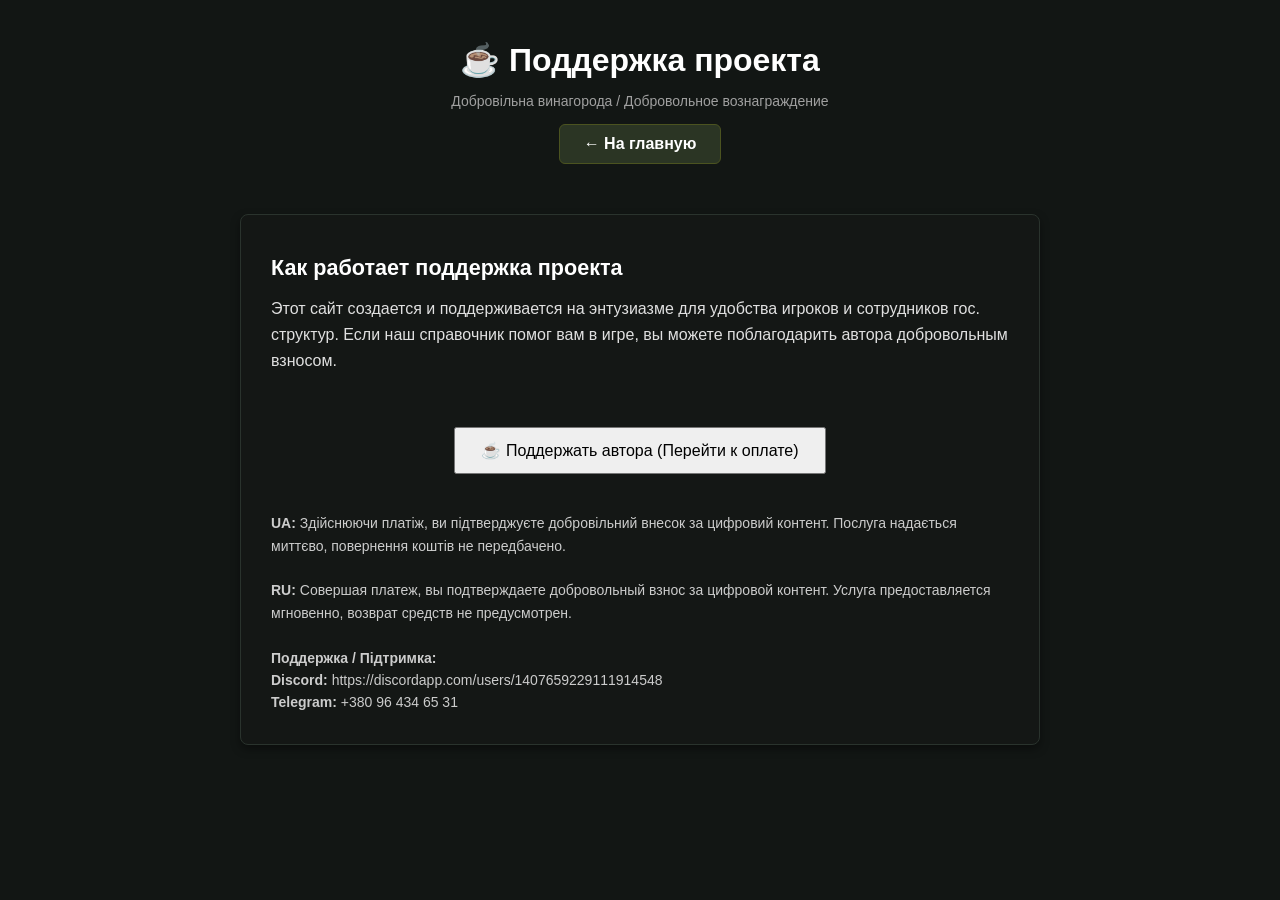
<file: donate.html>
<!DOCTYPE html>
<html lang="ru">
<head>
    <meta charset="UTF-8">
    <meta name="viewport" content="width=device-width, initial-scale=1.0">
    <title>Добровольное вознаграждение | RP-Справочник</title>
    <link rel="stylesheet" href="style.css?v=5">
</head>
<body>
    <header>
        <h1>☕ Поддержка проекта</h1>
        <p class="subtitle">Добровільна винагорода / Добровольное вознаграждение</p>
        
        <!-- Кнопка возврата назад на главную -->
        <div class="category-buttons" style="margin-top: 15px;">
            <a href="index.html">
                <button class="cat-btn cat-all">← На главную</button>
            </a>
        </div>
    </header>

    <main style="max-width: 800px; margin: 30px auto; padding: 0 20px;">
        <div class="card uk" style="padding: 30px;">
            <h2>Как работает поддержка проекта</h2>
            <p style="margin-top: 15px; line-height: 1.6;">
                Этот сайт создается и поддерживается на энтузиазме для удобства игроков и сотрудников гос. структур. Если наш справочник помог вам в игре, вы можете поблагодарить автора добровольным взносом.
            </p>
            <br>
            
            <!-- Сама кнопка доната -->
            <div style="text-align: center; margin: 20px 0;">
                <a href="ССЫЛКА_НА_ДОНАТ" target="_blank">
                    <button class="btn-donate" style="padding: 12px 25px; font-size: 16px;">☕ Поддержать автора (Перейти к оплате)</button>
                </a>
            </div>
            <br>

            <div class="donate-disclaimer" style="font-size: 14px; opacity: 0.9; line-height: 1.6;">
                <b>UA:</b> Здійснюючи платіж, ви підтверджуєте добровільний внесок за цифровий контент. Послуга надається миттєво, повернення коштів не передбачено.<br><br>
                <b>RU:</b> Совершая платеж, вы подтверждаете добровольный взнос за цифровой контент. Услуга предоставляется мгновенно, возврат средств не предусмотрен.<br><br>
                <b>Поддержка / Підтримка:</b><br>
                <b>Discord:</b> https://discordapp.com/users/1407659229111914548<br>
                <b>Telegram:</b> +380 96 434 65 31
            </div>
        </div>
    </main>
</body>
</html>
</file>
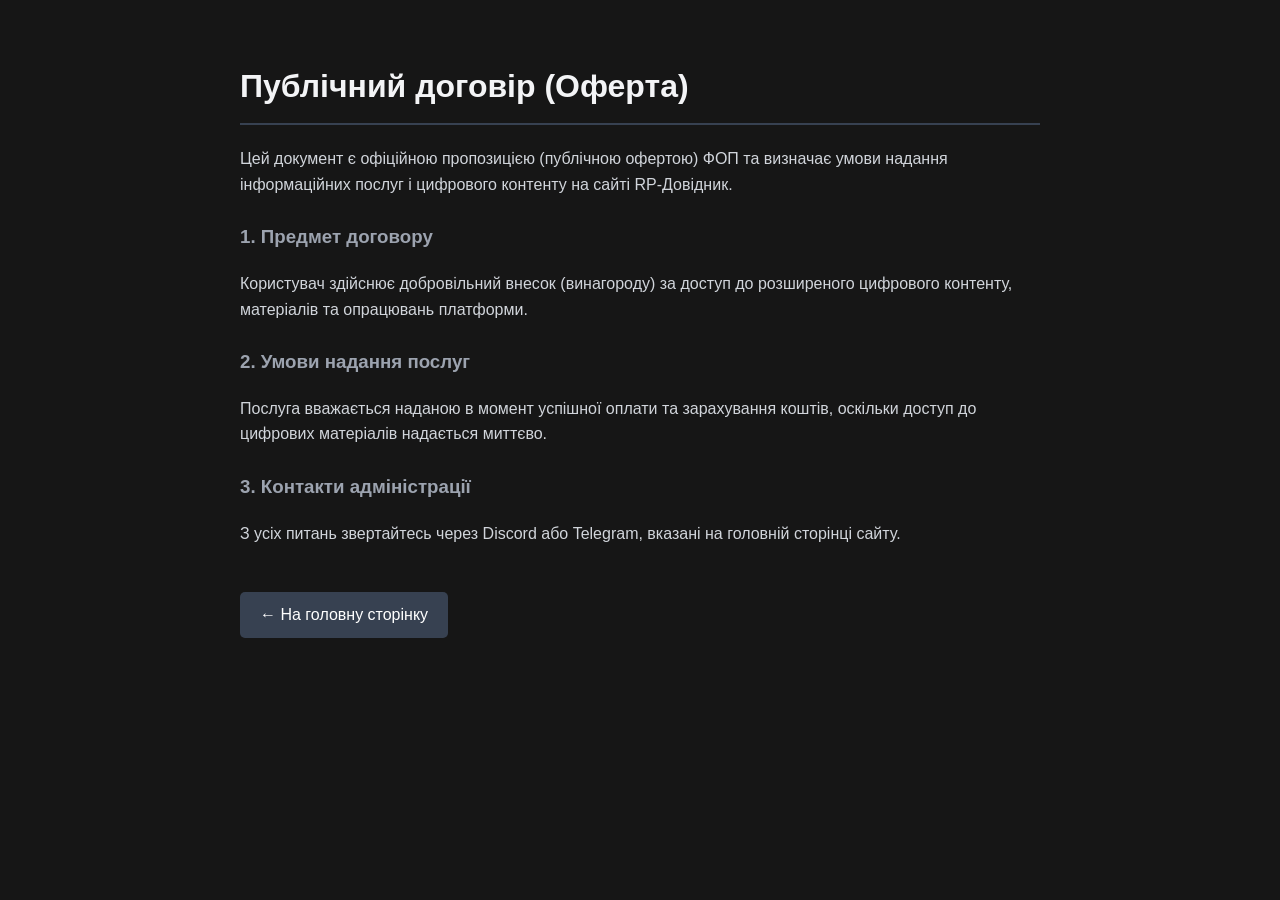
<file: oferta.html>
<!DOCTYPE html>
<html lang="uk">
<head>
    <meta charset="UTF-8">
    <title>Публічна оферта — RP Довідник</title>
    <style>
        body { font-family: Arial, sans-serif; background-color: #161616; color: #e5e7eb; padding: 40px; line-height: 1.6; max-width: 800px; margin: auto; }
        h1 { color: #f3f4f6; border-bottom: 2px solid #374151; padding-bottom: 10px; }
        h3 { color: #9ca3af; margin-top: 25px; }
        p { color: #d1d5db; }
        a { color: #60a5fa; text-decoration: none; }
        a:hover { text-decoration: underline; }
        .back-link { display: inline-block; margin-top: 30px; padding: 10px 20px; background-color: #374151; color: #fff; border-radius: 5px; }
    </style>
</head>
<body>
    <h1>Публічний договір (Оферта)</h1>
    <p>Цей документ є офіційною пропозицією (публічною офертою) ФОП та визначає умови надання інформаційних послуг і цифрового контенту на сайті RP-Довідник.</p>
    
    <h3>1. Предмет договору</h3>
    <p>Користувач здійснює добровільний внесок (винагороду) за доступ до розширеного цифрового контенту, матеріалів та опрацювань платформи.</p>
    
    <h3>2. Умови надання послуг</h3>
    <p>Послуга вважається наданою в момент успішної оплати та зарахування коштів, оскільки доступ до цифрових матеріалів надається миттєво.</p>

    <h3>3. Контакти адміністрації</h3>
    <p>З усіх питань звертайтесь через Discord або Telegram, вказані на головній сторінці сайту.</p>

    <a href="index.html" class="back-link">← На головну сторінку</a>
</body>
</html>
</file>
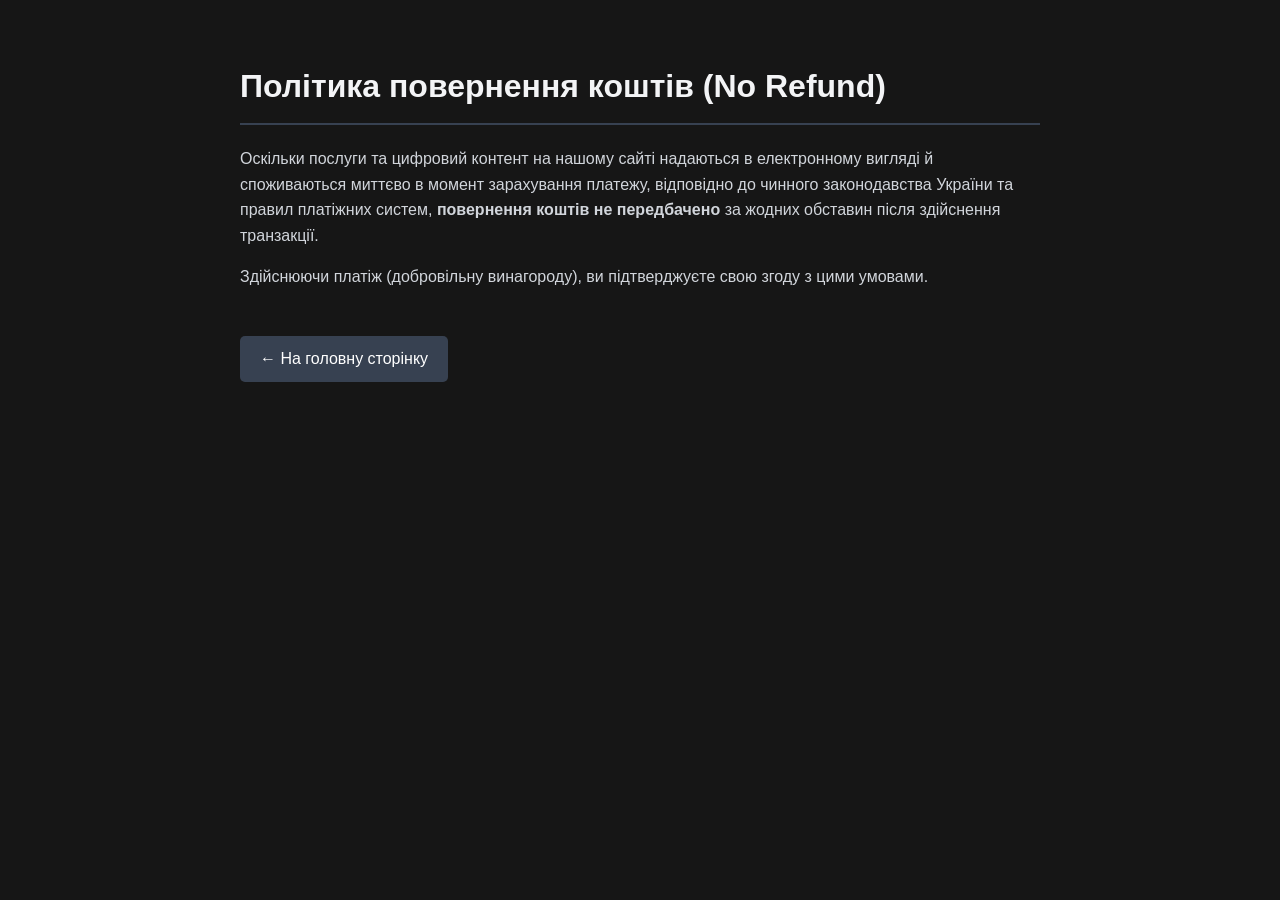
<file: refund.html>
<!DOCTYPE html>
<html lang="uk">
<head>
    <meta charset="UTF-8">
    <title>Умови повернення — RP Довідник</title>
    <style>
        body { font-family: Arial, sans-serif; background-color: #161616; color: #e5e7eb; padding: 40px; line-height: 1.6; max-width: 800px; margin: auto; }
        h1 { color: #f3f4f6; border-bottom: 2px solid #374151; padding-bottom: 10px; }
        p { color: #d1d5db; }
        a { color: #60a5fa; text-decoration: none; }
        a:hover { text-decoration: underline; }
        .back-link { display: inline-block; margin-top: 30px; padding: 10px 20px; background-color: #374151; color: #fff; border-radius: 5px; }
    </style>
</head>
<body>
    <h1>Політика повернення коштів (No Refund)</h1>
    <p>Оскільки послуги та цифровий контент на нашому сайті надаються в електронному вигляді й споживаються миттєво в момент зарахування платежу, відповідно до чинного законодавства України та правил платіжних систем, <b>повернення коштів не передбачено</b> за жодних обставин після здійснення транзакції.</p>
    <p>Здійснюючи платіж (добровільну винагороду), ви підтверджуєте свою згоду з цими умовами.</p>

    <a href="index.html" class="back-link">← На головну сторінку</a>
</body>
</html>
</file>
<file: style.css>
body {
  background-color: #121614;
  color: #e0e0e0;
  font-family: "Segoe UI", Tahoma, Geneva, Verdana, sans-serif;
  margin: 0;
  padding: 20px;
  display: flex;
  flex-direction: column;
  align-items: center;
}

header {
  text-align: center;
  margin-bottom: 20px;
  width: 100%;
  max-width: 1100px;
}

header h1 {
  color: #ffffff;
  margin-bottom: 5px;
}

.alpha-banner {
  background-color: #2b3524;
  border: 1px solid #4b5320;
  padding: 10px;
  border-radius: 6px;
  margin-bottom: 15px;
  font-size: 0.9rem;
  word-break: break-all; /* Эта строчка принудительно перенесет длинную ссылку */
}

.subtitle {
  font-size: 14px;
  color: #a0a0a0;
  text-align: center;
  padding: 0 15px;
  word-break: break-word;
}

.category-buttons {
  display: flex;
  justify-content: center;
  margin-top: 15px;
}

.cat-btn {
  background-color: #2b3524;
  color: #ffffff;
  border: 1px solid #4b5320;
  padding: 10px 24px;
  border-radius: 6px;
  cursor: pointer;
  font-size: 1rem;
  font-weight: 600;
  transition: background-color 0.2s;
}

.cat-btn:hover {
  background-color: #4b5320;
}

.search-container {
  width: 100%;
  max-width: 1100px;
  margin: 0 auto 25px auto;
}

#searchInput {
  width: 100%;
  padding: 14px 18px;
  background-color: #1c231e;
  border: 1px solid #4b5320;
  border-radius: 8px;
  color: #ffffff;
  font-size: 1.05rem;
  box-sizing: border-box;
  outline: none;
}

#searchInput:focus {
  border-color: #6b772e;
  box-shadow: 0 0 8px rgba(75, 83, 32, 0.6);
}

#articlesList {
  width: 100%;
  max-width: 1300px;
  margin: 0 auto;
}

.card {
  background-color: #1c231e;
  border: 1px solid #4b5320;
  border-radius: 8px;
  padding: 20px;
  margin-bottom: 18px;
  box-shadow: 0 4px 10px rgba(0, 0, 0, 0.4);
  width: 100%;
  box-sizing: border-box;
}

.card h2 {
  color: #ffffff !important;
  margin-top: 10px;
  margin-bottom: 10px;
  font-size: 1.35rem;
}

.badge {
  padding: 5px 12px;
  border-radius: 4px;
  font-weight: bold;
  font-size: 0.85rem;
  display: inline-block;
}

.badge-uk {
  background-color: #4b5320 !important;
  color: #ffffff !important;
}

.btn-group {
  display: flex;
  gap: 12px;
  flex-wrap: wrap;
  margin-top: 15px;
}

.btn-group a {
  text-decoration: none;
}

.btn-copy,
.btn-info {
  background-color: #2b3524;
  color: #ffffff;
  border: 1px solid #4b5320;
  padding: 9px 16px;
  border-radius: 6px;
  cursor: pointer;
  font-size: 0.95rem;
  transition:
    background-color 0.2s,
    transform 0.1s;
}

.btn-copy:hover,
.btn-info:hover {
  background-color: #4b5320;
  transform: translateY(-1px);
}

.article-part {
  background-color: #161c17;
  border: 1px solid #2b3524;
  border-radius: 6px;
  padding: 14px 16px;
  margin-bottom: 12px;
}

.part-number {
  color: #38bdf8;
  font-weight: 600;
  font-size: 0.95rem;
  margin-bottom: 6px;
}

.part-text {
  color: #d0d0d0;
  font-size: 1rem;
  line-height: 1.5;
}

/* Модальное окно */
.categories-modal {
  display: none;
  position: fixed;
  top: 0;
  left: 0;
  width: 100%;
  height: 100%;
  background-color: rgba(0, 0, 0, 0.85);
  z-index: 9999;
}

.categories-window {
  background-color: #181f1a;
  border: 1px solid #4b5320;
  border-radius: 10px;
  width: 90%;
  max-width: 550px;
  padding: 24px;
  position: absolute;
  top: 50%;
  left: 50%;
  transform: translate(-50%, -50%);
  box-shadow: 0 8px 25px rgba(0, 0, 0, 0.8);
  display: flex;
  flex-direction: column;
}

.categories-window h2 {
  color: #ffffff;
  margin-top: 0;
  margin-bottom: 20px;
  text-align: center;
}

.categories-close {
  position: absolute;
  top: 12px;
  right: 18px;
  background: none;
  border: none;
  color: #a0a0a0;
  font-size: 1.8rem;
  cursor: pointer;
}

.categories-close:hover {
  color: #ffffff;
}

.category-item {
  margin-bottom: 12px;
  width: 100%;
}

.category-title {
  width: 100%;
  text-align: left;
  background-color: #2b3524;
  color: #ffffff;
  border: 1px solid #4b5320;
  padding: 12px 16px;
  border-radius: 6px;
  cursor: pointer;
  display: flex;
  justify-content: space-between;
  font-size: 1rem;
  font-weight: 600;
}

.category-content {
  display: none;
  padding: 12px 16px;
  background-color: #121614;
  border: 1px solid #2b3524;
  border-top: none;
  border-radius: 0 0 6px 6px;
}

.category-content button {
  background: #2b3524;
  border: 1px solid #4b5320;
  color: #ffffff;
  padding: 8px 14px;
  border-radius: 4px;
  cursor: pointer;
  font-size: 0.9rem;
  width: 100%;
  text-align: left;
}
/* Индивидуальные цвета для кнопок ведомств в модальном окне */
.btn-uk {
  background-color: #2b3524 !important;
  border-color: #4b5320 !important;
}

.btn-fsb {
  background-color: #e11f0a !important;
  border-color: #c0392b !important;
}

.btn-army {
  background-color: #2d261b !important;
  border-color: #d97706 !important;
}

.btn-mvd {
  background-color: #172554 !important;
  border-color: #3b82f6 !important;
}

.btn-prokuratura {
  background-color: #3b0764 !important;
  border-color: #9333ea !important;
}

/* Эффект наведения мыши для них */
.category-title.btn-fsb:hover {
  background-color: #c0392b !important;
}
.category-title.btn-army:hover {
  background-color: #b45309 !important;
}
.category-title.btn-mvd:hover {
  background-color: #1d4ed8 !important;
}
.category-title.btn-prokuratura:hover {
  background-color: #7e22ce !important;
}
/* Делаем карточки статей почти черными */
.card {
  background-color: #141715 !important;
  border-color: #2a332d !important;
}

/* Делаем текст в частях статей приятно-серым */
.part-text {
  color: #b0b0b0 !important;
}

/* Делаем кнопку УК РФ стильной и заметной (темно-графитовый оттенок) */
.btn-uk {
  background-color: #1e293b !important;
  border-color: #475569 !important;
}

.category-title.btn-uk:hover {
  background-color: #334155 !important;
}
/* Делаем выпадающий блок (контейнер) под фракцией почти черным */
.category-content {
  display: none;
  padding: 12px 16px;
  background-color: #141715 !important;
  border: 1px solid #242b26 !important;
  border-top: none;
  border-radius: 0 0 6px 6px;
}
/* Перекрашиваем сами кнопки статей внутри выпадающих списков в темно-серый цвет */
.category-content button {
  background-color: #141715 !important;
  border-color: #2a332d !important;
  color: #b0b0b0 !important;
  padding: 8px 14px;
  border-radius: 4px;
  cursor: pointer;
  font-size: 0.9rem;
  width: 100%;
  text-align: left;
  transition:
    background-color 0.2s,
    color 0.2s;
}

/* Цвет этих кнопок при наведении мыши */
.category-content button:hover {
  background-color: #1f2621 !important;
  border-color: #3d4d42 !important;
  color: #ffffff !important;
}
.section-divider {
  display: flex;
  align-items: center;
  text-align: center;
  margin: 40px 0 20px 0;
  width: 100%;
}

.section-divider::before,
.section-divider::after {
  content: "";
  flex: 1;
  border-bottom: 1px solid #ffffff;
}

.section-divider span {
  padding: 0 20px;
  color: #ffffff;
  font-size: 1.2rem;
  font-weight: bold;
}

.chapter-title {
  width: 100%;
  text-align: center;
  margin: 30px 0 15px 0;
}

.chapter-title h3 {
  color: #f39c12;
  font-size: 1.3rem;
  font-weight: 600;
  text-transform: uppercase;
  letter-spacing: 1px;
}
.badge-fsb {
  background-color: #e74c3c; /* Красный цвет для ФСБ */
  color: #ffffff;
  padding: 4px 10px;
  border-radius: 4px;
  font-size: 0.85rem;
  font-weight: bold;
  display: inline-block;
  margin-bottom: 10px;
}
/* Стили для карточек и бейджей подразделений Армии (БО, ОС, ВП, МСВ, ВДВ, ССО) */
.card[data-category="army-bo"],
.card[data-category="army-os"],
.card[data-category="army-vp"],
.card[data-category="army-msv"],
.card[data-category="army-vdv"],
.card[data-category="army-sso"] {
  border-left: 4px solid #d97706; /* Цвет левой полоски карточки */
}

.card[data-category="army-bo"] .badge,
.card[data-category="army-os"] .badge,
.card[data-category="army-vp"] .badge,
.card[data-category="army-msv"] .badge,
.card[data-category="army-vdv"] .badge,
.card[data-category="army-sso"] .badge {
  background-color: #d97706; /* Цвет фона бейджа */
  color: #ffffff; /* Цвет текста */
}
/* Синий цвет специально для бейджиков МВД */
.badge-mvd {
  background-color: #2563eb; /* Приятный синий цвет */
  color: #ffffff; /* Белый текст */
  padding: 3px 8px;
  border-radius: 4px;
  font-weight: 600;
  font-size: 12px;
}
.badge-pdd {
    background-color: #059669; /* аккуратный зеленый дорожный цвет */
    color: #ffffff;
}
</file>
